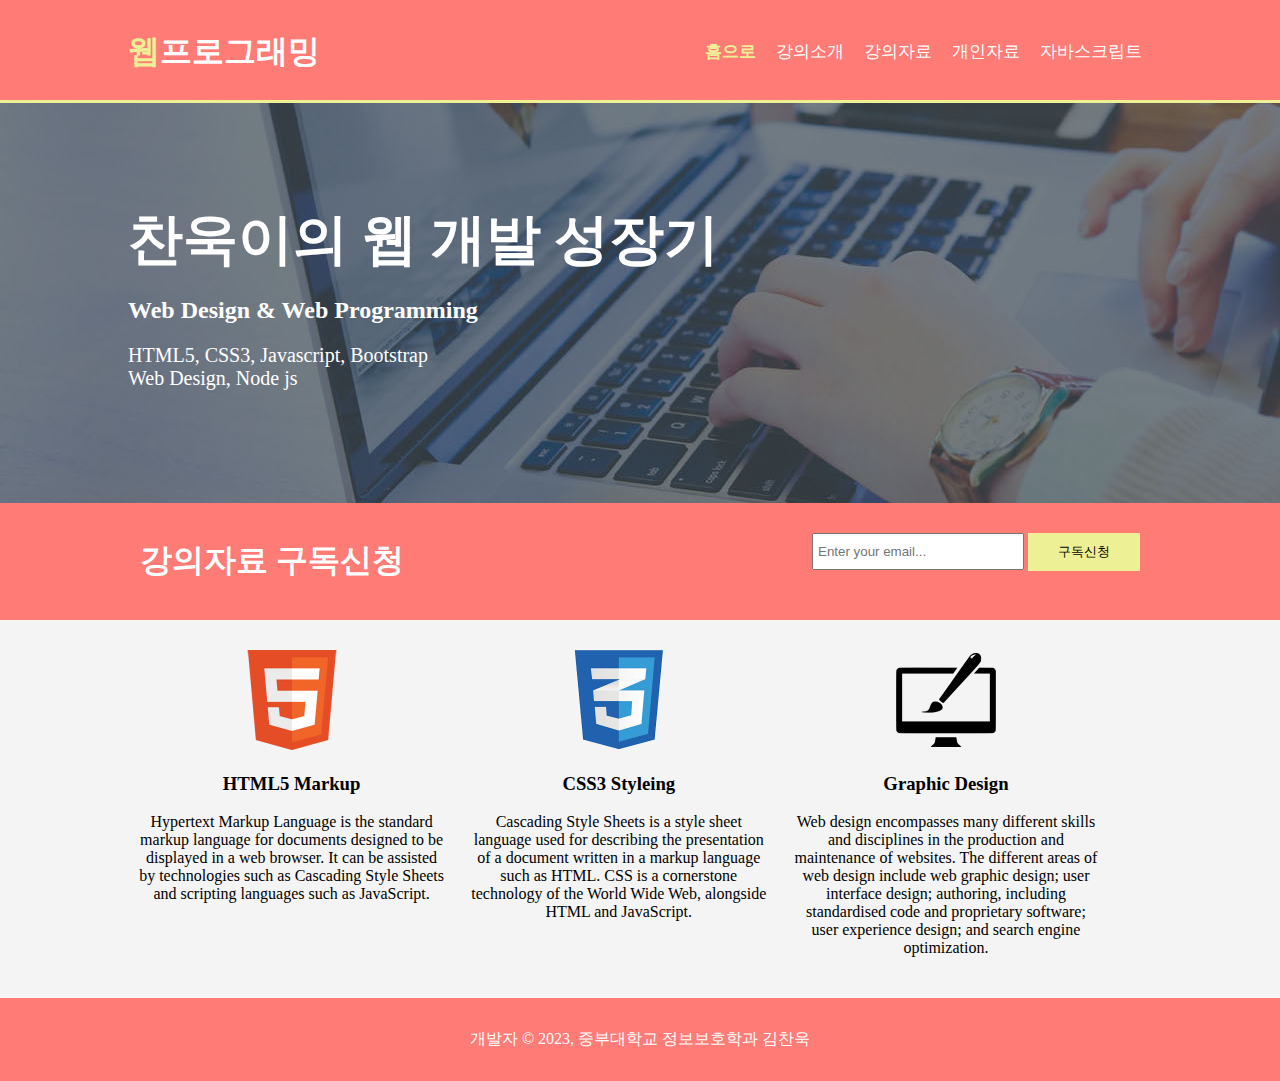
<file: index.html>
<!DOCTYPE html>
<html lang="en">

<head>
  <meta charset="UTF-8">
  <meta http-equiv="X-UA-Compatible" content="IE=edge">
  <meta name="viewport" content="width=device-width, initial-scale=1.0">
  <meta name="keywords" content="HTML5, CSS3, Javascript, Web design, 웹디자인">
  <meta name="description" content="멋진 웹서비스를 구현합니다.">
  <meta name="author" content="Byoungcheon Lee, 이병천">
  <title>웹프로그래밍 | 홈 </title>
  <link rel="stylesheet" href="style.css">
</head>

<body>
  <header>
    <div class="container">
      <div id="branding">
        <h1><span class="highlight">웹</span>프로그래밍</h1>
      </div>
      <nav>
        <ul>
          <li class="current"> <a href="index.html">홈으로</a> </li>
          <li> <a href="about.html">강의소개</a> </li>
          <li> <a href="ppt.html">강의자료</a> </li>
          <li> <a href="student.html">개인자료</a> </li>
          <li> <a href="js.html">자바스크립트</a> </li>
        </ul>
      </nav>
    </div>
  </header>

  <section id="showcase">
    <div class="container">
      <h1>찬욱이의 웹 개발 성장기</h1>
      <h2>Web Design & Web Programming </h2>
      <p>
        HTML5, CSS3, Javascript, Bootstrap</br>
         Web Design, Node js
      </p>
    </div>
  </section>

  <section id="newsletter">
    <div class="container">
      <h1> 강의자료 구독신청 </h1>
      <form>
        <input type="email" placeholder="Enter your email...">
        <button type="submit" class="button_1">구독신청</button>
      </form>
    </div>
  </section>

  <section id="boxes">
    <div class="container">
      <div class="box">
        <img src="./img/logo_html.png">
        <h3>HTML5 Markup</h3>
        <p>
          Hypertext Markup Language is the standard markup language for documents designed to be displayed in a web
          browser. It can be assisted by technologies such as Cascading Style Sheets and scripting languages such as
          JavaScript.
        </p>
      </div>
      <div class="box">
        <img src="./img/logo_css.png">
        <h3>CSS3 Styleing</h3>
        <p>
          Cascading Style Sheets is a style sheet language used for describing the presentation of a document written in
          a markup language such as HTML. CSS is a cornerstone technology of the World Wide Web, alongside HTML and
          JavaScript.
        </p>
      </div>
      <div class="box">
        <img src="./img/logo_brush.png">
        <h3>Graphic Design</h3>
        <p>
          Web design encompasses many different skills and disciplines in the production and maintenance of websites.
          The different areas of web design include web graphic design; user interface design; authoring, including
          standardised code and proprietary software; user experience design; and search engine optimization.
        </p>
      </div>
    </div>
  </section>

  <footer>
    <p>
      개발자 &copy; 2023, 중부대학교 정보보호학과 김찬욱
    </p>
  </footer>
</body>
</html>
</file>
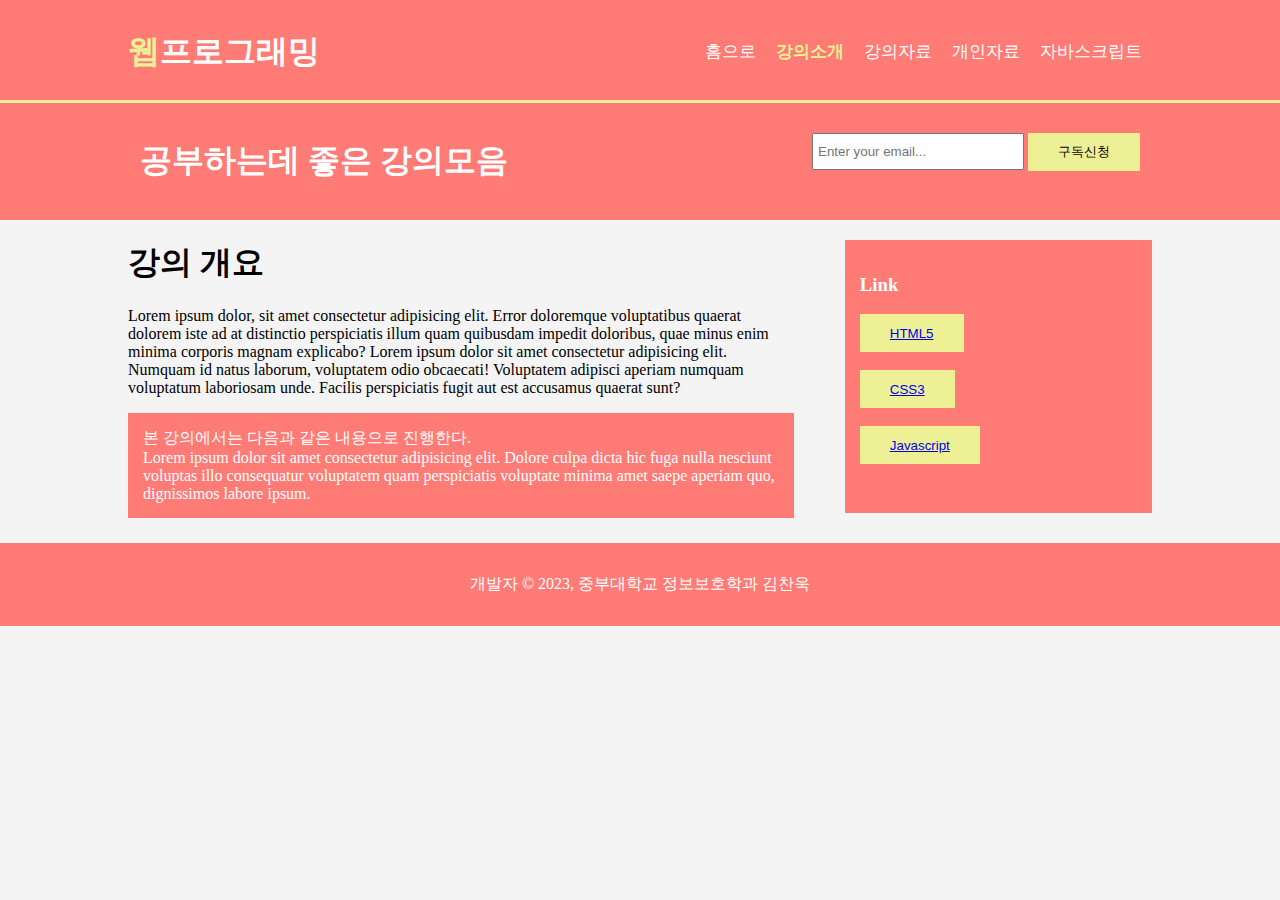
<file: about.html>
<!DOCTYPE html>
<html lang="en">

<head>
  <meta charset="UTF-8">
  <meta http-equiv="X-UA-Compatible" content="IE=edge">
  <meta name="viewport" content="width=device-width, initial-scale=1.0">
  <meta name="keywords" content="HTML5, CSS3, Javascript, Web design, 웹디자인">
  <meta name="description" content="멋진 웹서비스를 구현합니다.">
  <meta name="author" content="Byoungcheon Lee, 이병천">
  <title>웹프로그래밍 | 강의소개 </title>
  <link rel="stylesheet" href="style.css">
</head>

<body>
  <header>
    <div class="container">
      <div id="branding">
        <h1><span class="highlight">웹</span>프로그래밍</h1>
      </div>
      <nav>
        <ul>
          <li> <a href="index.html">홈으로</a> </li>
          <li class="current"> <a href="about.html">강의소개</a> </li>
          <li> <a href="ppt.html">강의자료</a> </li>
          <li> <a href="student.html">개인자료</a> </li>
          <li> <a href="js.html">자바스크립트</a> </li>
        </ul>
      </nav>
    </div>
  </header>

  <section id="newsletter">
    <div class="container">
      <h1>공부하는데 좋은 강의모음</h1>
      <form>
        <input type="email" placeholder="Enter your email...">
        <button type="submit" class="button_1">구독신청</button>
      </form>
    </div>
  </section>

  <section id="main">
    <div class="container">
      <article id="main-col">
        <h1 class="page-title">강의 개요</h1>
        <p>
          Lorem ipsum dolor, sit amet consectetur adipisicing elit. Error doloremque voluptatibus quaerat dolorem iste
          ad at distinctio perspiciatis illum quam quibusdam impedit doloribus, quae minus enim minima corporis magnam
          explicabo?
          Lorem ipsum dolor sit amet consectetur adipisicing elit. Numquam id natus laborum, voluptatem odio obcaecati!
          Voluptatem adipisci aperiam numquam voluptatum laboriosam unde. Facilis perspiciatis fugit aut est accusamus
          quaerat sunt?
        </p>
        <p class="dark">
          본 강의에서는 다음과 같은 내용으로 진행한다. <br>
          Lorem ipsum dolor sit amet consectetur adipisicing elit. Dolore culpa dicta hic fuga nulla nesciunt voluptas
          illo consequatur voluptatem quam perspiciatis voluptate minima amet saepe aperiam quo, dignissimos labore
          ipsum.
        </p>
      </article>

      <aside id="sidebar">
        <div class="dark">
          <h3>Link</h3>
          <p>
            <button class="button_1"> <a href="#">HTML5</a></button> <br><br>
            <button class="button_1"> <a href="#">CSS3</a></button> <br><br>
            <button class="button_1"> <a href="#">Javascript</a></button> <br><br>
          </p>
        </div>
      </aside>

    </div>
  </section>


  <footer>
    <p>
      개발자 &copy; 2023, 중부대학교 정보보호학과 김찬욱
    </p>
  </footer>


</body>

</html>
</file>
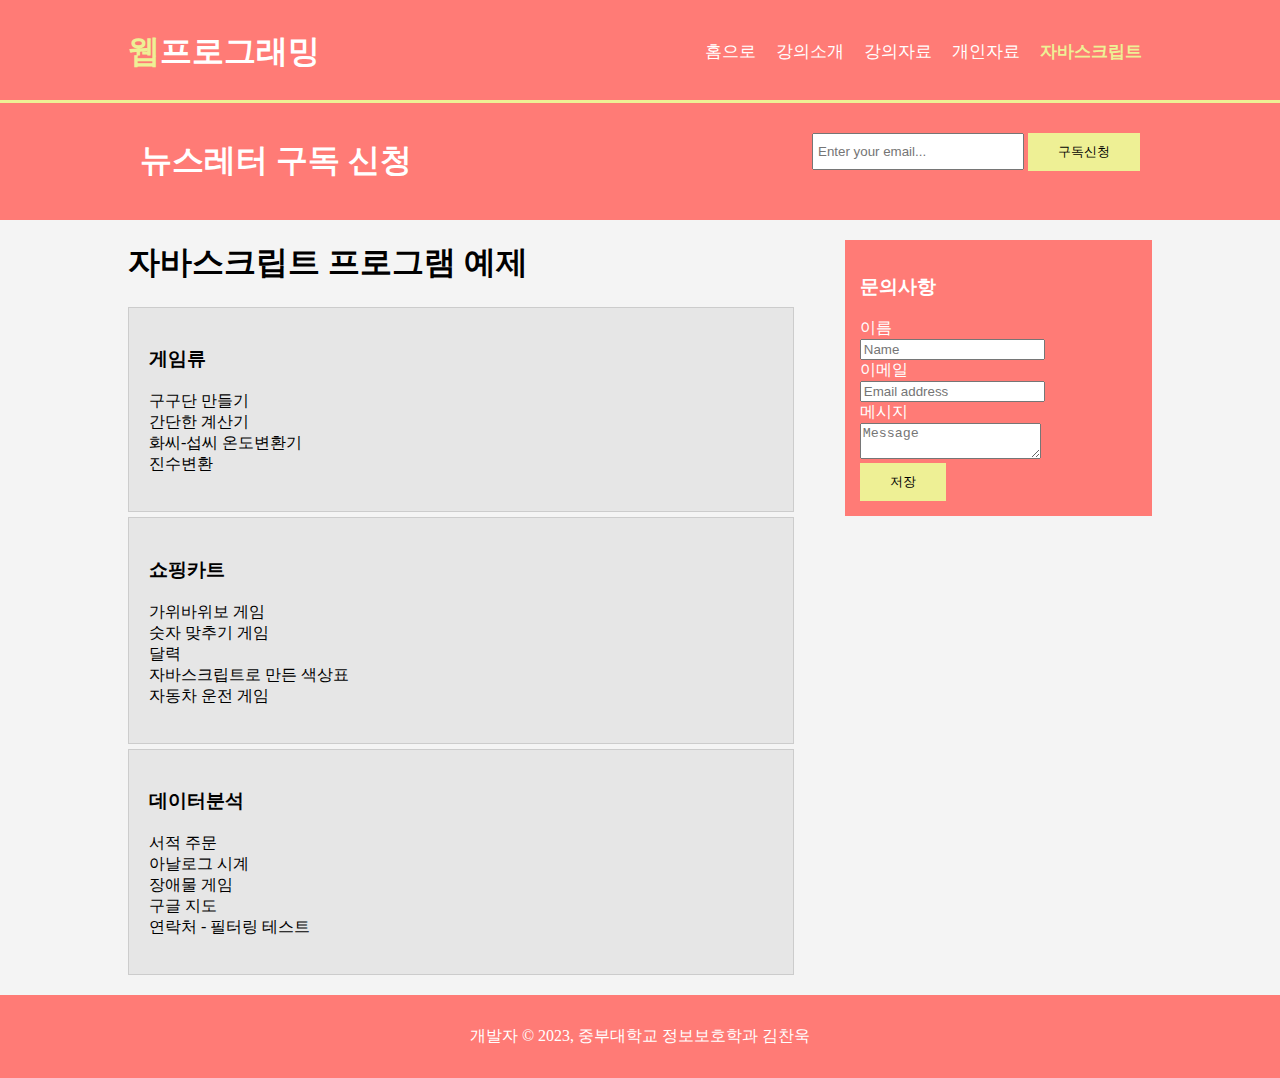
<file: js.html>
<!DOCTYPE html>
<html lang="en">

<head>
  <meta charset="UTF-8">
  <meta http-equiv="X-UA-Compatible" content="IE=edge">
  <meta name="viewport" content="width=device-width, initial-scale=1.0">
  <meta name="keywords" content="HTML5, CSS3, Javascript, Web design, 웹디자인">
  <meta name="description" content="멋진 웹서비스를 구현합니다.">
  <meta name="author" content="Byoungcheon Lee, 이병천">
  <title>웹프로그래밍 | 강의자료 </title>
  <link rel="stylesheet" href="style.css">
</head>

<body>
  <header>
    <div class="container">
      <div id="branding">
        <h1><span class="highlight">웹</span>프로그래밍</h1>
      </div>
      <nav>
        <ul>
          <li> <a href="index.html">홈으로</a> </li>
          <li> <a href="about.html">강의소개</a> </li>
          <li> <a href="ppt.html">강의자료</a> </li>
          <li> <a href="student.html">개인자료</a> </li>
          <li class="current"> <a href="js.html">자바스크립트</a> </li>
        </ul>
      </nav>
    </div>
  </header>

  <section id="newsletter">
    <div class="container">
      <h1>뉴스레터 구독 신청 </h1>
      <form>
        <input type="email" placeholder="Enter your email...">
        <button type="submit" class="button_1">구독신청</button>
      </form>
    </div>
  </section>

  <section id="main">
    <div class="container">
      <article id="main-col">
        <h1 class="page-title">자바스크립트 프로그램 예제</h1>
        <ul id="service">
          <li>
            <h3>게임류</h3>
            <p>
              구구단 만들기 <br>
              간단한 계산기 <br>
              화씨-섭씨 온도변환기 <br>
              진수변환 <br>
            </p>
          </li>
          <li>
            <h3>쇼핑카트</h3>
            <p>
              가위바위보 게임 <br>
              숫자 맞추기 게임 <br>
              달력 <br>
              자바스크립트로 만든 색상표 <br>
              자동차 운전 게임 <br>
            </p>
          </li>
          <li>
            <h3>데이터분석</h3>
            <p>
              서적 주문 <br>
              아날로그 시계 <br>
              장애물 게임 <br>
              구글 지도 <br>
              연락처 - 필터링 테스트 <br>
            </p>
          </li>
        </ul>
      </article>

      <aside id="sidebar">
        <div class="dark">
          <h3>문의사항</h3>
          <form class="quote">
            <div>
              <label for="">이름</label> <br>
              <input type="text" placeholder="Name">
            </div>
            <div>
              <label for="">이메일</label> <br>
              <input type="email" placeholder="Email address">
            </div>
            <div>
              <label for="">메시지</label> <br>
              <textarea placeholder="Message"></textarea>
            </div>
            <button type="submit" class="button_1"> 저장 </button>
          </form>

        </div>
      </aside>

    </div>
  </section>


  <footer>
    <p>
      개발자 &copy; 2023, 중부대학교 정보보호학과 김찬욱
    </p>
  </footer>


</body>

</html>
</file>
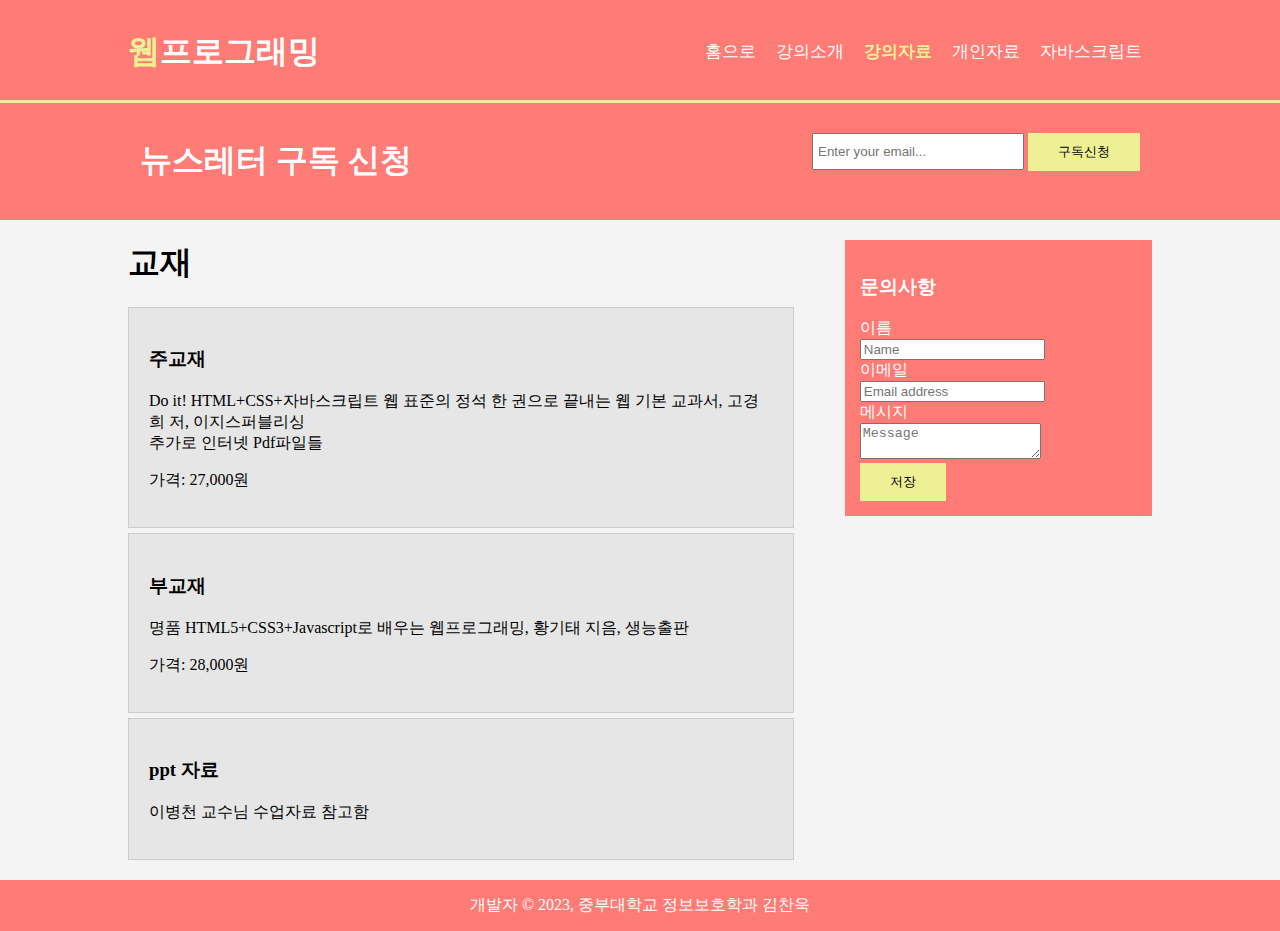
<file: ppt.html>
<!DOCTYPE html>
<html lang="en">
  <head>
    <meta charset="UTF-8" />
    <meta http-equiv="X-UA-Compatible" content="IE=edge" />
    <meta name="viewport" content="width=device-width, initial-scale=1.0" />
    <meta
      name="keywords"
      content="HTML5, CSS3, Javascript, Web design, 웹디자인"
    />
    <meta name="description" content="멋진 웹서비스를 구현합니다." />
    <meta name="author" content="Byoungcheon Lee, 이병천" />
    <title>웹프로그래밍 | 강의자료</title>
    <link rel="stylesheet" href="style.css">
  </head>

  <body>
    <header>
      <div class="container">
        <div id="branding">
          <h1><span class="highlight">웹</span>프로그래밍</h1>
        </div>
        <nav>
          <ul>
            <li><a href="index.html">홈으로</a></li>
            <li><a href="about.html">강의소개</a></li>
            <li class="current"><a href="ppt.html">강의자료</a></li>
            <li><a href="student.html">개인자료</a></li>
            <li><a href="js.html">자바스크립트</a></li>
          </ul>
        </nav>
      </div>
    </header>

    <section id="newsletter">
      <div class="container">
        <h1>뉴스레터 구독 신청</h1>
        <form>
          <input type="email" placeholder="Enter your email..." />
          <button type="submit" class="button_1">구독신청</button>
        </form>
      </div>
    </section>

    <section id="main">
      <div class="container">
        <article id="main-col">
          <h1 class="page-title">교재</h1>
          <ul id="service">
            <li>
              <h3>주교재</h3>
              <p>
                Do it! HTML+CSS+자바스크립트 웹 표준의 정석 한 권으로 끝내는 웹
                기본 교과서, 고경희 저, 이지스퍼블리싱 </br>
                추가로 인터넷 Pdf파일들
              </p>
              <p>가격: 27,000원</p>
            </li>
            <li>
              <h3>부교재</h3>
              <p>
                명품 HTML5+CSS3+Javascript로 배우는 웹프로그래밍, 황기태 지음,
                생능출판
              </p>
              <p>가격: 28,000원</p>
            </li>
            <li>
              <h3>ppt 자료</h3>
              <p>이병천 교수님 수업자료 참고함</p>
            </li>
          </ul>
        </article>

        <aside id="sidebar">
          <div class="dark">
            <h3>문의사항</h3>
            <form class="quote">
              <div>
                <label for="">이름</label> <br />
                <input type="text" placeholder="Name" />
              </div>
              <div>
                <label for="">이메일</label> <br />
                <input type="email" placeholder="Email address" />
              </div>
              <div>
                <label for="">메시지</label> <br />
                <textarea placeholder="Message"></textarea>
              </div>
              <button type="submit" class="button_1">저장</button>
            </form>
          </div>
        </aside>
      </div>
    </section>

    <footer>
      개발자 &copy; 2023, 중부대학교 정보보호학과 김찬욱
    </footer>
  </body>
</html>
</file>
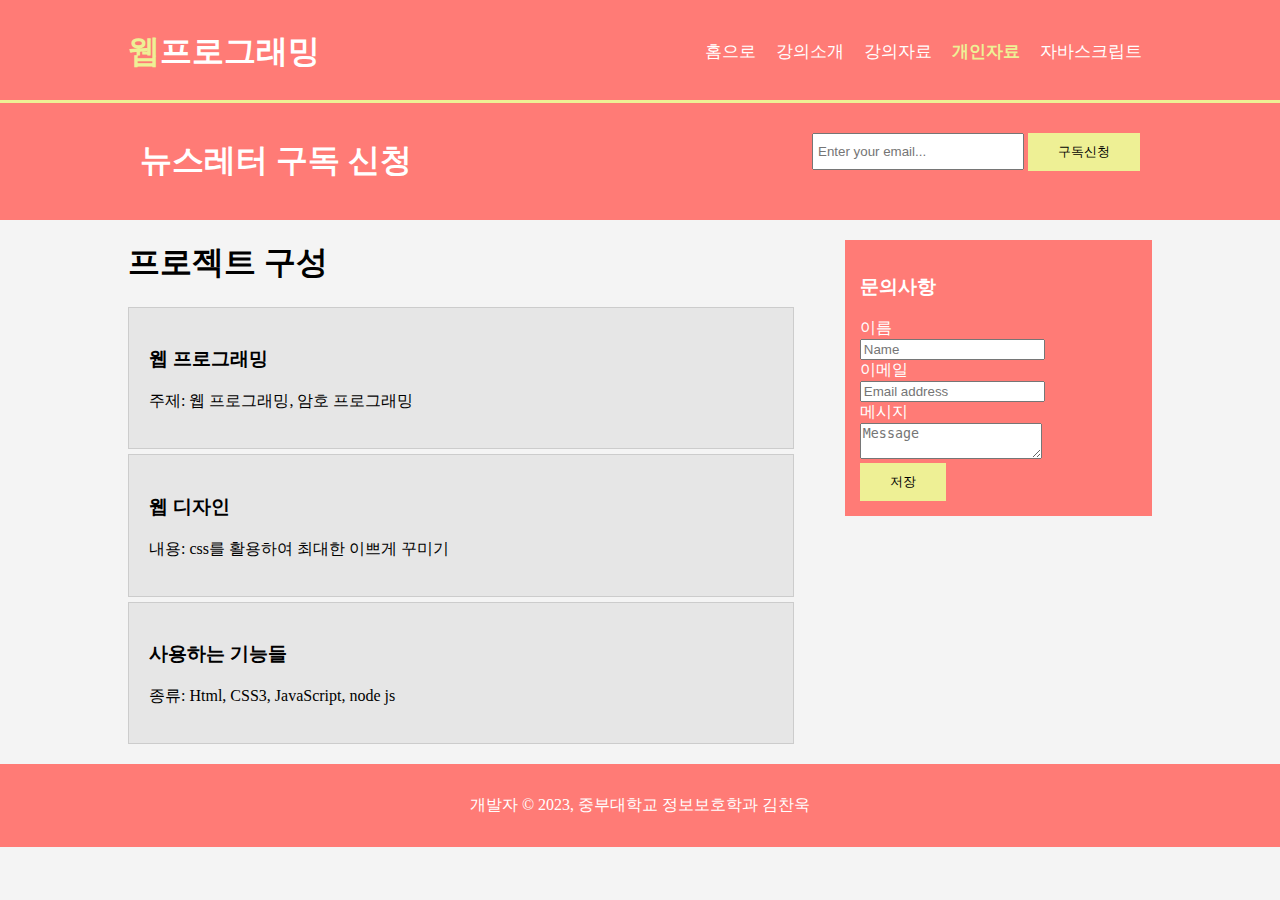
<file: student.html>
<!DOCTYPE html>
<html lang="en">

<head>
  <meta charset="UTF-8">
  <meta http-equiv="X-UA-Compatible" content="IE=edge">
  <meta name="viewport" content="width=device-width, initial-scale=1.0">
  <meta name="keywords" content="HTML5, CSS3, Javascript, Web design, 웹디자인">
  <meta name="description" content="멋진 웹서비스를 구현합니다.">
  <meta name="author" content="Byoungcheon Lee, 이병천">
  <title>웹프로그래밍 | 개인자료 </title>
  <link rel="stylesheet" href="style.css">
</head>

<body>
  <header>
    <div class="container">
      <div id="branding">
        <h1><span class="highlight">웹</span>프로그래밍</h1>
      </div>
      <nav>
        <ul>
          <li> <a href="index.html">홈으로</a> </li>
          <li> <a href="about.html">강의소개</a> </li>
          <li> <a href="ppt.html">강의자료</a> </li>
          <li class="current"> <a href="student.html">개인자료</a> </li>
          <li> <a href="js.html">자바스크립트</a> </li>
        </ul>
      </nav>
    </div>
  </header>

  <section id="newsletter">
    <div class="container">
      <h1>뉴스레터 구독 신청 </h1>
      <form>
        <input type="email" placeholder="Enter your email...">
        <button type="submit" class="button_1">구독신청</button>
      </form>
    </div>
  </section>

  <section id="main">
    <div class="container">
      <article id="main-col">
        <h1 class="page-title">프로젝트 구성</h1>
        <ul id="service">
          <li>
            <h3>웹 프로그래밍</h3>
            <p>
              주제: 웹 프로그래밍, 암호 프로그래밍
            </p>
          </li>
          <li>
            <h3>웹 디자인</h3>
            <p>
              내용: css를 활용하여 최대한 이쁘게 꾸미기
            </p>
          </li>
          <li>
            <h3>사용하는 기능들</h3>
            <p>
              종류: Html, CSS3, JavaScript, node js
            </p>
          </li>
        </ul>
      </article>

      <aside id="sidebar">
        <div class="dark">
          <h3>문의사항</h3>
          <form class="quote">
            <div>
              <label for="">이름</label> <br>
              <input type="text" placeholder="Name">
            </div>
            <div>
              <label for="">이메일</label> <br>
              <input type="email" placeholder="Email address">
            </div>
            <div>
              <label for="">메시지</label> <br>
              <textarea placeholder="Message"></textarea>
            </div>
            <button type="submit" class="button_1"> 저장 </button>
          </form>

        </div>
      </aside>

    </div>
  </section>


  <footer>
    <p>
      개발자 &copy; 2023, 중부대학교 정보보호학과 김찬욱
    </p>
  </footer>


</body>

</html>
</file>
<file: style.css>
body {
  font: Arial, Helvetica, sans-serif;
  padding: 0;
  margin: 0;
  background-color: #f4f4f4;
}

.container {
  width: 80%;
  margin: auto;
  overflow: hidden;
}

ul {
  margin: 0;
  padding: 0;
}

.dark {
  padding: 15px;
  background-color: #ff7b76;
  color: white;
  margin-top: 10px;
  margin-bottom: 10px;
}

/* Header  */
header {
  background-color: #ff7b76;
  color: white;
  padding-top: 30px;
  min-height: 70px;
  border-bottom: #eef095 3px solid;
}

header a {
  color: white;
  text-decoration: none;
  font-size: 17px;
}

header li {
  display: inline;
  padding: 0 10px;
  float: left;
}

header #branding {
  float: left;
}

header #branding h1 {
  margin: 0;
}

header nav {
  float: right;
  margin-top: 10px;
}

header .highlight, header .current a {
  color: #eef095; 
  font-weight: bold;
}

header a:hover {
  color: #0f0101;
  font-weight: bold; 
}

/* Showcase */
#showcase {
  min-height: 400px;
  background: url('../img/showcase.jpg') no-repeat 0 -600px;
  text-align: left;
  color: white;
}

#showcase h1 {
  margin-top: 100px;
  font-size: 55px;
  margin-bottom: 10px;;
}

#showcase p {
  font-size: 20px;
}

/* Newsletter */

#newsletter {
  background-color: #ff7b76;
  padding: 15px;
  color: white;
}

#newsletter h1 {
  float: left;
}

#newsletter form {
  float: right;
  margin-top: 15px;
}

#newsletter input[type="email"] {
  padding: 4px;
  height: 25px;
  width: 200px;
}

.button_1 {
  height: 38px;
  background-color: #eef095;
  border: 0;
  padding: 0 30px;
  color: rgb(0, 0, 0);
}

/* Boxes */

#boxes {
  margin-top: 20px;
}

#boxes .box {
  float: left;
  text-align: center;
  width: 30%;
  padding: 10px;
}

#boxes .box img {
  width: 100px;
}

/* Sidebar */
aside#sidebar {
  float: right; 
  width: 30%;
  margin-top: 10px;
}

/* Main-col */
article#main-col {
  float: left;
  width: 65%;
}

/* Service */
ul#service li {
  list-style: none;
  padding: 20px;
  border: #cccccc solid 1px;
  background-color: #e6e6e6;
  margin-bottom: 5px;
}

/* Footer */
footer {
  padding: 15px;
  margin-top: 15px;
  color: white;
  background-color: #ff7b76;
  text-align: center;
}

/* Media Quaries  */
@media(max-width: 768px) {
  header #branding,
  header nav,
  header nav li,
  #newsletter h1,
  #newsletter form,
  #boxes .box,
  article#main-col,
  aside#sidebar
  {
    float: none;
    text-align: center;
    width: 100%;
  }

  #showcase h1 {
    margin-top: 30px;
    font-size: 35px;
    margin-bottom: 10px;
  }

  header {
    padding-bottom: 20px;
  }

  #newsletter button, .quote button, header li {
    display: block;
    width: 100%;
  }

  #newsletter form input[type="email"], .quote input, .quote textarea {
    width: 100%; 
    margin-bottom: 5px;
  }

}
</file>
